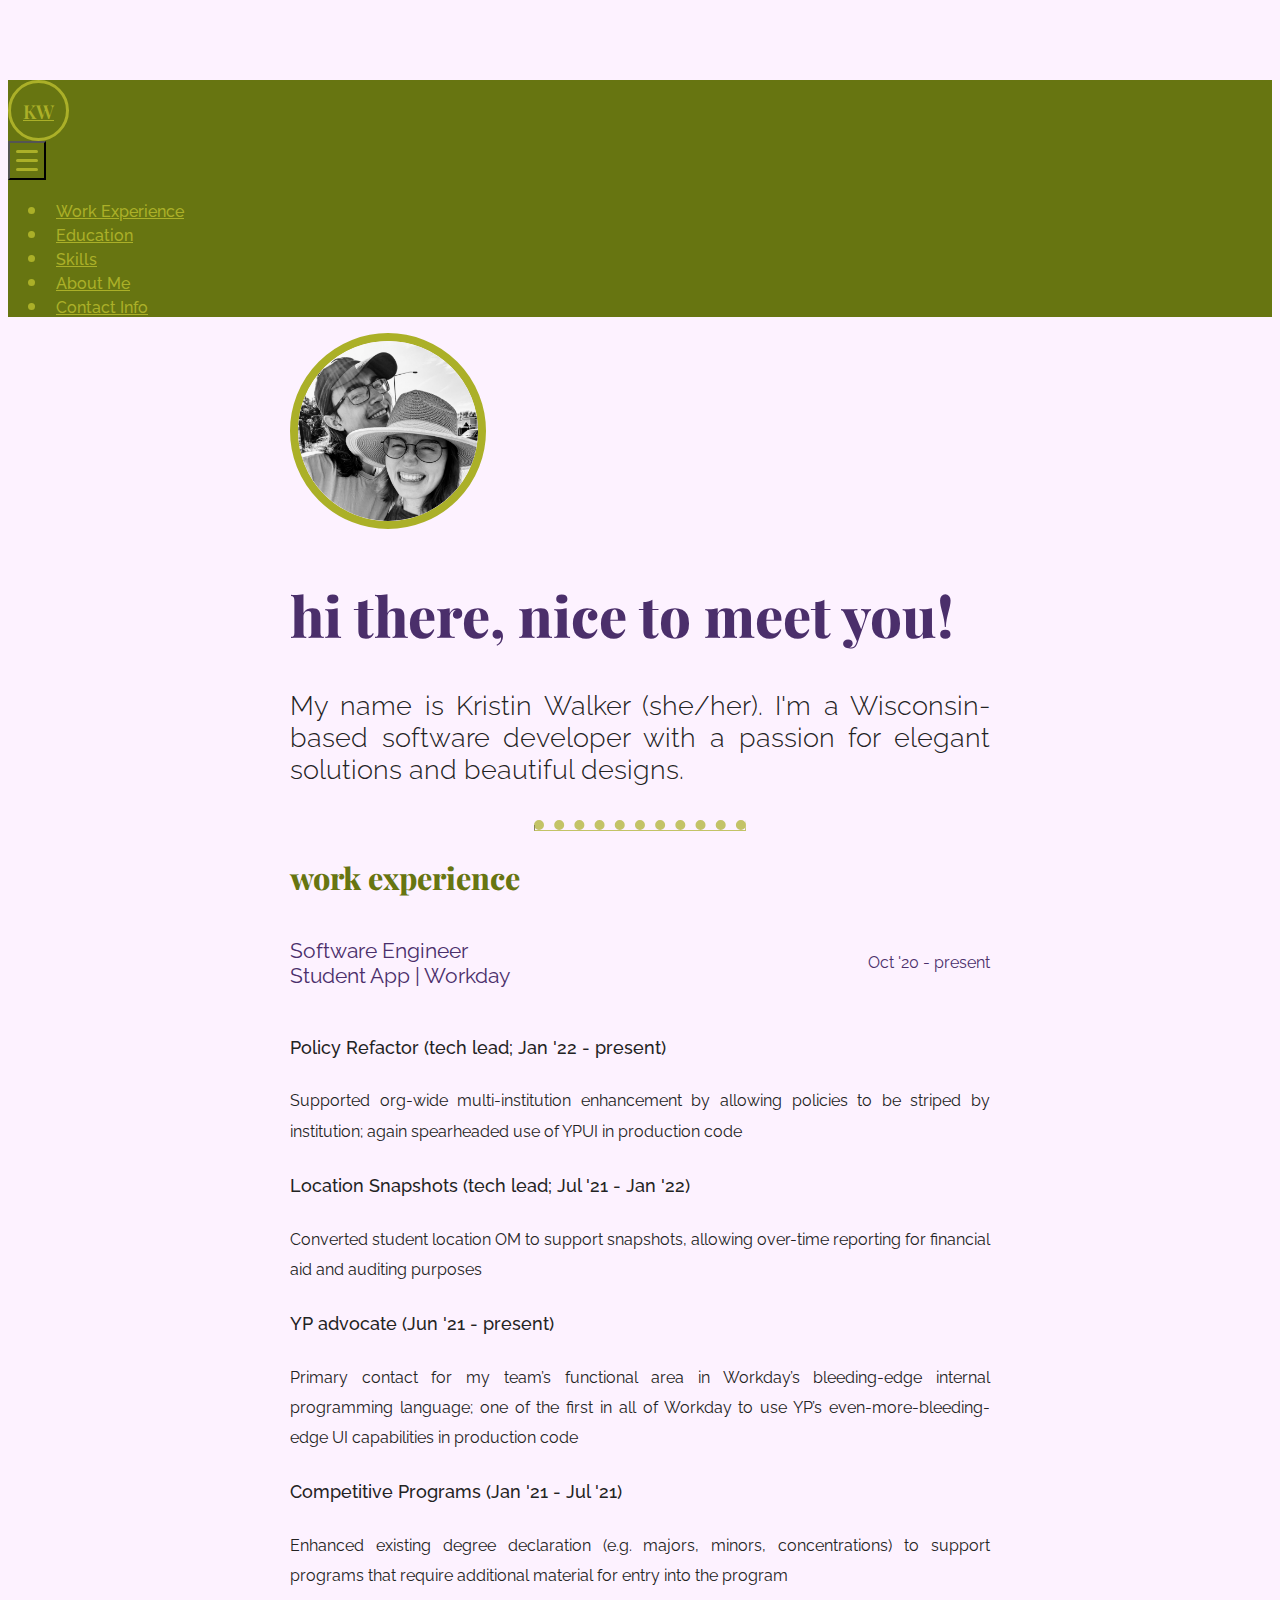
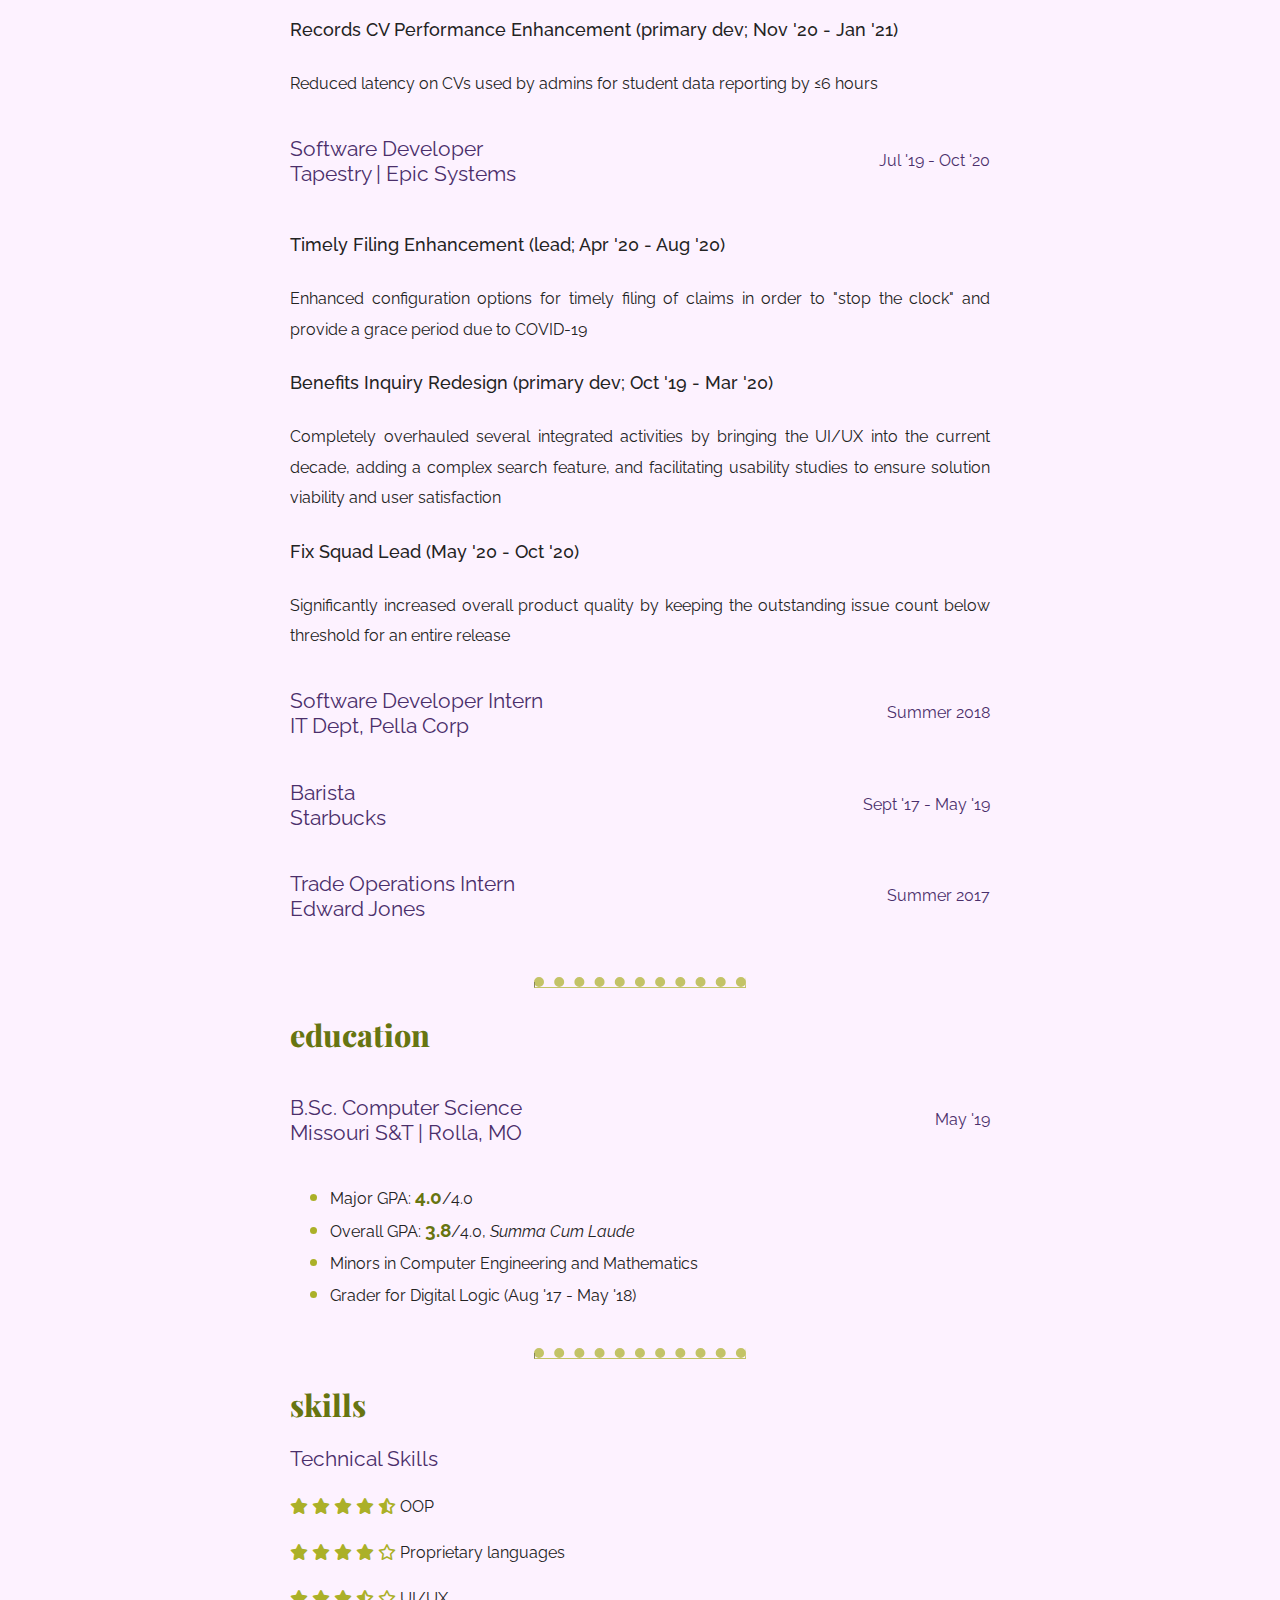
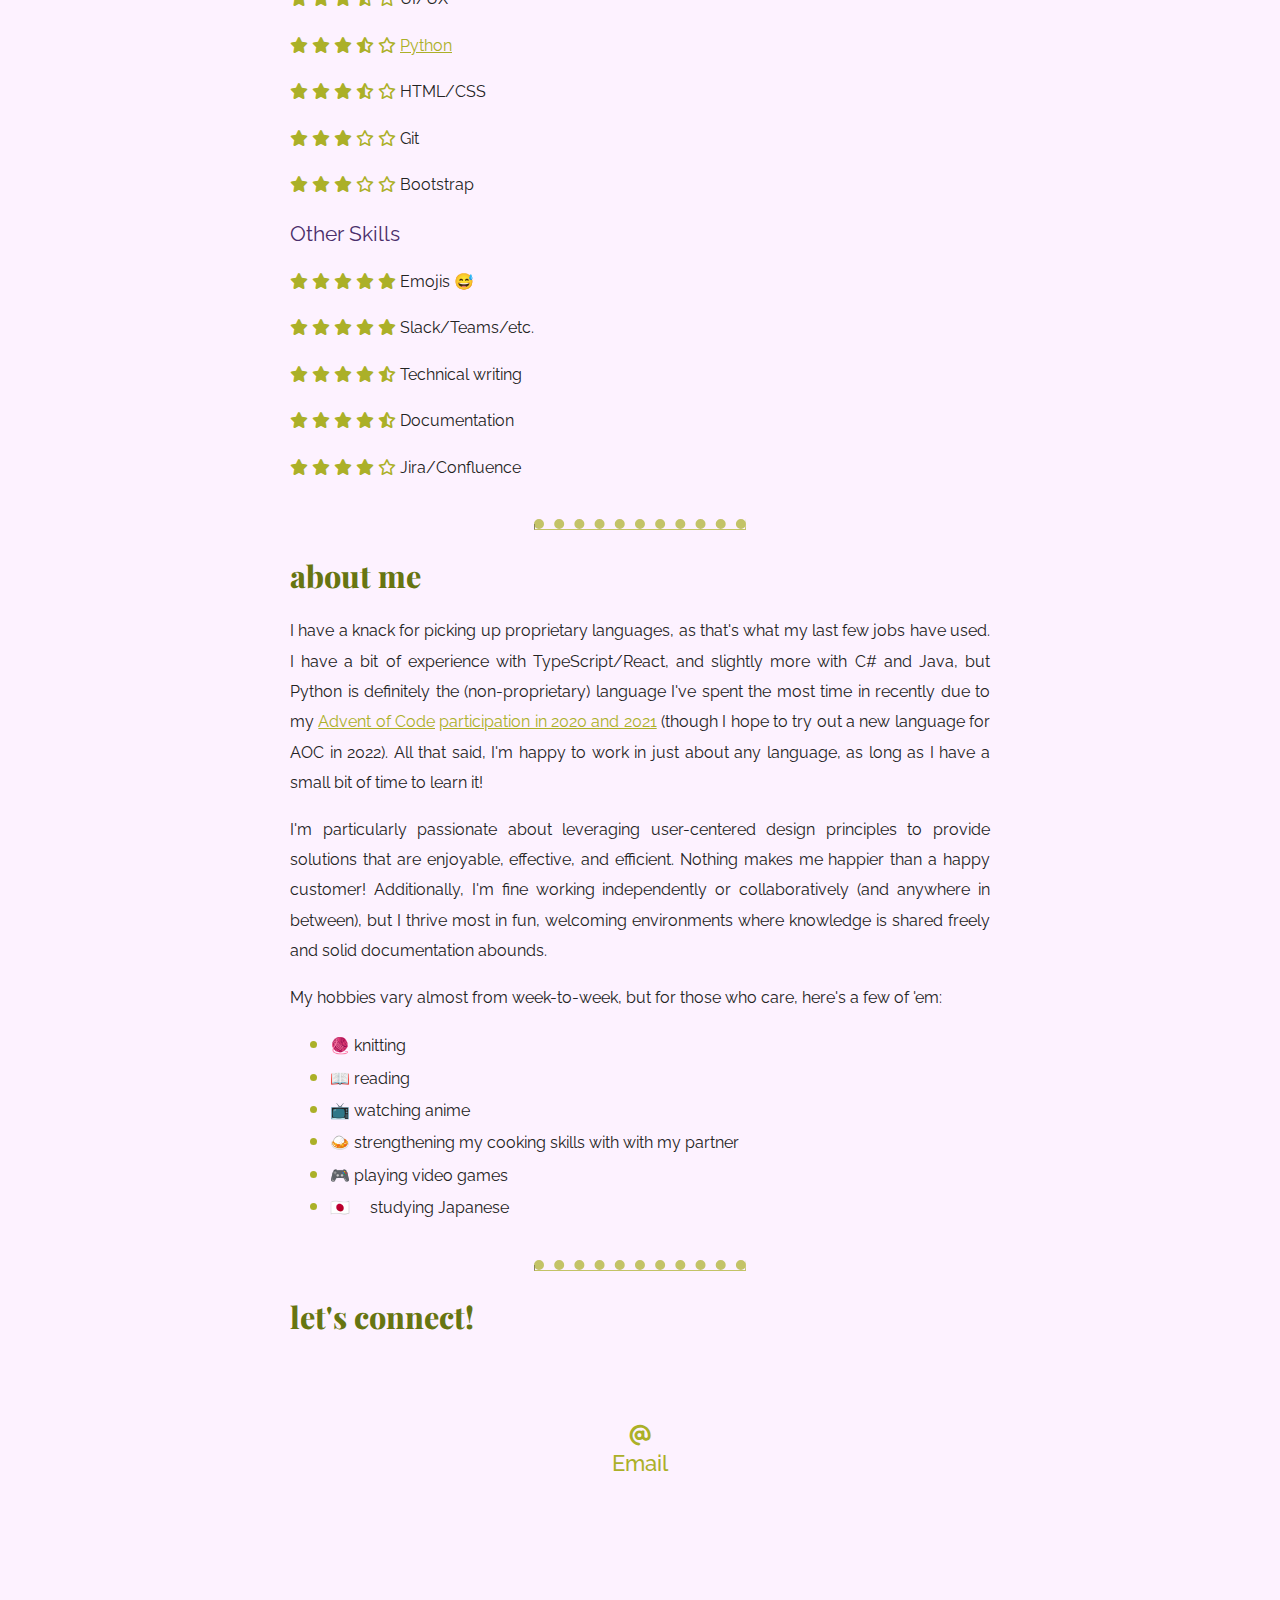
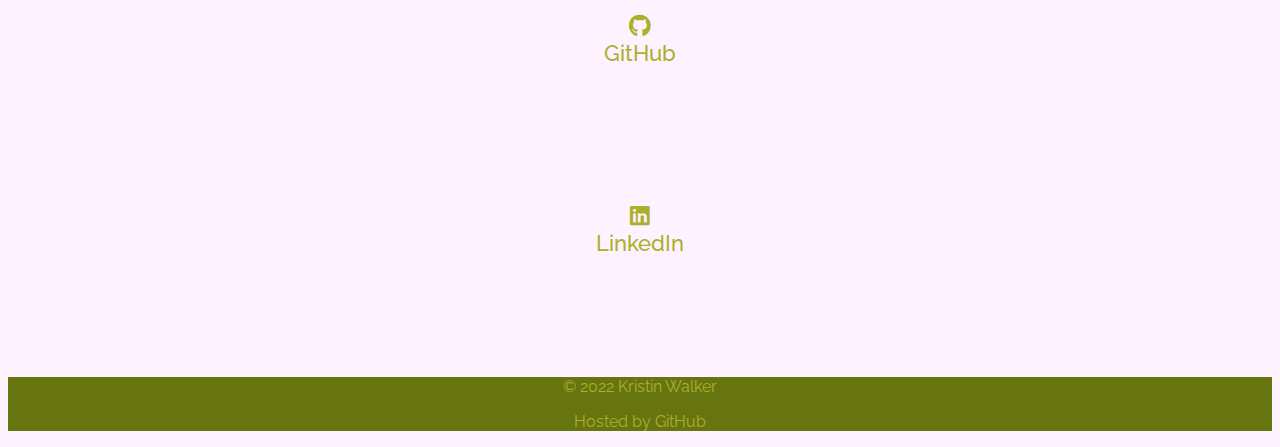
<file: index.html>
<!DOCTYPE html>
<html lang="en" dir="ltr">

<head>
  <meta charset="utf-8">
  <title>Kristin Walker</title>
  <!-- favicon -->
  <link rel="icon" type="image/ico" href="favicon.ico">

  <!-- fontawesome -->
  <link rel="stylesheet" href="https://cdnjs.cloudflare.com/ajax/libs/font-awesome/6.0.0/css/all.min.css" integrity="sha512-9usAa10IRO0HhonpyAIVpjrylPvoDwiPUiKdWk5t3PyolY1cOd4DSE0Ga+ri4AuTroPR5aQvXU9xC6qOPnzFeg==" crossorigin="anonymous"
    referrerpolicy="no-referrer" />

  <!-- bootstrap -->
  <link href="https://cdn.jsdelivr.net/npm/bootstrap@5.1.3/dist/css/bootstrap.min.css" rel="stylesheet" integrity="sha384-1BmE4kWBq78iYhFldvKuhfTAU6auU8tT94WrHftjDbrCEXSU1oBoqyl2QvZ6jIW3" crossorigin="anonymous">
  <meta name="viewport" content="width=device-width, initial-scale=1.0" />

  <!-- fonts -->
  <link rel="preconnect" href="https://fonts.googleapis.com">
  <link rel="preconnect" href="https://fonts.gstatic.com" crossorigin>
  <link href="https://fonts.googleapis.com/css2?family=Playfair+Display:wght@400;500;600;700;800&family=Raleway:wght@100;200;300;400;500;600;700;800&display=swap" rel="stylesheet">

  <!-- custom stylesheet -->
  <link rel="stylesheet" href="styles.css">
</head>

<body>
  <!-- navigation -->
  <nav class="navbar fixed-top navbar-expand-lg px-3">
    <a href="https://kwalker314.github.io/" class="navbar-brand home-initials">KW</a>
    <button class="navbar-toggler" data-bs-toggle="collapse" data-bs-target="#navbar">
      <div class="hamburger-menu div-1"></div>
      <div class="hamburger-menu div-2"></div>
      <div class="hamburger-menu div-3"></div>
    </button>
    <div class="navbar-collapse collapse justify-content-end" id="navbar">
      <ul class="navbar-nav mt-1">
        <li class="nav-item"><a href="#experience" class="nav-link">Work Experience</a></li>
        <li class="nav-item"><a href="#education" class="nav-link">Education</a></li>
        <li class="nav-item"><a href="#skills" class="nav-link">Skills</a></li>
        <li class="nav-item"><a href="#about-me" class="nav-link">About Me</a></li>
        <li class="nav-item"><a href="#contact" class="nav-link">Contact Info</a></li>
      </ul>
    </div>
  </nav>

  <!-- actual page content, wow -->
  <section id="intro" class="anchor d-flex flex-wrap flex-lg-nowrap align-content-center mx-5 mx-md-auto">
    <img class="profile-img" src="profile-circle.png" alt="Kristin's partner (left) and Kristin (right)" title="Kristin (right) and Kristin's partner (left)" />
    <div class="intro-text align-items-center">
      <h1>hi there, nice to meet you!</h1>
      <p>
        My name is Kristin Walker (she/her). I'm a Wisconsin-based software developer
        with a passion for elegant solutions and beautiful designs.
      </p>
    </div>
  </section>

  <section id="experience" class="anchor mx-5 mx-md-auto">
    <hr>
    <h2>work experience</h2>
    <div class="experience-summary flex-wrap">
      <h3 class="mb-2 mb-md-3">
        Software Engineer
        <br>
        Student App | Workday
      </h3>
      <p class="mb-2 mb-md-0">Oct '20 - present</p>
    </div>
    <h4>Policy Refactor (tech lead; Jan '22 - present)</h4>
    <p>
      Supported org-wide multi-institution enhancement
      by allowing policies to be striped by institution;
      again spearheaded use of YPUI in production code
    </p>
    <h4>Location Snapshots (tech lead; Jul '21 - Jan '22)</h4>
    <p>
      Converted student location OM to support snapshots,
      allowing over-time reporting for financial aid and auditing purposes
    </p>
    <h4>YP advocate (Jun '21 - present)</h4>
    <p>
      Primary contact for my team’s functional area in Workday’s bleeding-edge internal programming language;
      one of the first in all of Workday to use YP’s even-more-bleeding-edge UI capabilities in production code
    </p>
    <h4>Competitive Programs (Jan '21 - Jul '21)</h4>
    <p>
      Enhanced existing degree declaration (e.g. majors, minors, concentrations)
      to support programs that require additional material for entry into the program
    </p>
    <h4>Records CV Performance Enhancement (primary dev; Nov '20 - Jan '21)</h4>
    <p>
      Reduced latency on CVs used by admins for student data reporting by ≤6 hours
    </p>
    <div class="experience-summary flex-wrap">
      <h3 class="mb-2 mb-md-3">
        Software Developer
        <br>
        <span title="(Translation for non-Epic employees: Tapestry is patient billing 💸)">Tapestry</span> | Epic Systems
      </h3>
      <p class="mb-2 mb-md-0">Jul '19 - Oct '20</p>
    </div>
    <h4>Timely Filing Enhancement (lead; Apr '20 - Aug '20)</h4>
    <p>
      Enhanced configuration options for timely filing of claims in order to
      "stop the clock" and provide a grace period due to COVID-19
    </p>
    <h4>Benefits Inquiry Redesign (primary dev; Oct '19 - Mar '20)</h4>
    <p>Completely overhauled several integrated activities by bringing the UI/UX
      into the current decade, adding a complex search feature, and facilitating
      usability studies to ensure solution viability and user satisfaction
    </p>
    <h4>Fix Squad Lead (May '20 - Oct '20)</h4>
    <p>
      Significantly increased overall product quality by keeping
      the outstanding issue count below threshold for an entire release
    </p>
    <div class="experience-summary flex-wrap">
      <h3 class="mb-2 mb-md-3" title="🚪 (I wanted to use the window emoji here
because I prefer to say that Pella is in the ~fenestration industry~ and
unfortunately that emoji isn't supported by Chrome, which is what I use, and I
refuse to look at the 'undisplayable icon' square on my own website)">
        Software Developer Intern
        <br>
        IT Dept, Pella Corp
      </h3>
      <p class="mb-2 mb-md-0">Summer 2018</p>
    </div>
    <div class="experience-summary flex-wrap">
      <div>
        <h3 class="mb-2 mb-md-3" title="Coffee break! ☕">
          Barista
          <br>
          Starbucks
        </h3>
      </div>
      <p class="mb-2 mb-md-0">Sept '17 - May '19</p>
    </div>
    <div class="experience-summary flex-wrap">
      <h3 class="mb-2 mb-md-3">
        Trade Operations Intern
        <br>
        Edward Jones
      </h3>
      <p class="mb-2 mb-md-0">Summer 2017</p>
    </div>
  </section>

  <section id="education" class="anchor mx-5 mx-md-auto">
    <hr>
    <h2>education</h2>
    <div class="experience-summary flex-wrap">
      <h3 class="mb-2 mb-md-3">
        B.Sc. Computer Science
        <br>
        Missouri S&T | Rolla, MO
      </h3>
      <p class="mb-2 mb-md-0">May '19</p>
    </div>
    <ul>
      <li>Major GPA: <strong>4.0</strong>/4.0</li>
      <li>Overall GPA: <strong>3.8</strong>/4.0, <em>Summa Cum Laude</em></li>
      <li>Minors in Computer Engineering and Mathematics</li>
      <li>Grader for Digital Logic (Aug '17 - May '18)</li>
    </ul>
  </section>

  <section id="skills" class="anchor mx-5 mx-md-auto">
    <hr>
    <h2>skills</h2>
    <div class="row">
      <div class="col-md-6">
        <h3>Technical Skills</h3>
        <p>
          <i class="fa-solid fa-star"></i>
          <i class="fa-solid fa-star"></i>
          <i class="fa-solid fa-star"></i>
          <i class="fa-solid fa-star"></i>
          <i class="fa-solid fa-star-half-stroke"></i>
          OOP
        </p>
        <p>
          <i class="fa-solid fa-star"></i>
          <i class="fa-solid fa-star"></i>
          <i class="fa-solid fa-star"></i>
          <i class="fa-solid fa-star"></i>
          <i class="fa-regular fa-star"></i>
          Proprietary languages
        </p>
        <p>
          <i class="fa-solid fa-star"></i>
          <i class="fa-solid fa-star"></i>
          <i class="fa-solid fa-star"></i>
          <i class="fa-solid fa-star-half-stroke"></i>
          <i class="fa-regular fa-star"></i>
          UI/UX
        </p>
        <p>
          <i class="fa-solid fa-star"></i>
          <i class="fa-solid fa-star"></i>
          <i class="fa-solid fa-star"></i>
          <i class="fa-solid fa-star-half-stroke"></i>
          <i class="fa-regular fa-star"></i>
          <a href="https://github.com/kwalker314/advent-of-code">Python</a>
        </p>
        <p>
          <i class="fa-solid fa-star"></i>
          <i class="fa-solid fa-star"></i>
          <i class="fa-solid fa-star"></i>
          <i class="fa-solid fa-star-half-stroke"></i>
          <i class="fa-regular fa-star"></i>
          HTML/CSS
        </p>
        <p>
          <i class="fa-solid fa-star"></i>
          <i class="fa-solid fa-star"></i>
          <i class="fa-solid fa-star"></i>
          <i class="fa-regular fa-star"></i>
          <i class="fa-regular fa-star"></i>
          Git
        </p>
        <p>
          <i class="fa-solid fa-star"></i>
          <i class="fa-solid fa-star"></i>
          <i class="fa-solid fa-star"></i>
          <i class="fa-regular fa-star"></i>
          <i class="fa-regular fa-star"></i>
          Bootstrap
        </p>
      </div>

      <div class="col-md-6">
        <h3>Other Skills</h3>
        <p>
          <i class="fa-solid fa-star"></i>
          <i class="fa-solid fa-star"></i>
          <i class="fa-solid fa-star"></i>
          <i class="fa-solid fa-star"></i>
          <i class="fa-solid fa-star"></i>
          Emojis 😅
        </p>
        <p>
          <i class="fa-solid fa-star"></i>
          <i class="fa-solid fa-star"></i>
          <i class="fa-solid fa-star"></i>
          <i class="fa-solid fa-star"></i>
          <i class="fa-solid fa-star"></i>
          Slack/Teams/etc.
        </p>
        <p>
          <i class="fa-solid fa-star"></i>
          <i class="fa-solid fa-star"></i>
          <i class="fa-solid fa-star"></i>
          <i class="fa-solid fa-star"></i>
          <i class="fa-solid fa-star-half-stroke"></i>
          Technical writing
        </p>
        <p>
          <i class="fa-solid fa-star"></i>
          <i class="fa-solid fa-star"></i>
          <i class="fa-solid fa-star"></i>
          <i class="fa-solid fa-star"></i>
          <i class="fa-solid fa-star-half-stroke"></i>
          Documentation
        </p>
        <p>
          <i class="fa-solid fa-star"></i>
          <i class="fa-solid fa-star"></i>
          <i class="fa-solid fa-star"></i>
          <i class="fa-solid fa-star"></i>
          <i class="fa-regular fa-star"></i>
          Jira/Confluence
        </p>
      </div>
  </section>

  <section id="about-me" class="anchor mx-5 mx-md-auto">
    <hr>
    <h2>about me</h2>
    <p>
      I have a knack for picking up proprietary languages, as that's what my last few jobs have used.
      I have a bit of experience with TypeScript/React, and slightly more with C# and Java,
      but Python is definitely the (non-proprietary) language I've spent the most time in recently due to my
      <a href="https://adventofcode.com/">Advent of Code</a>
      <a href="https://github.com/kwalker314/advent-of-code">participation in 2020 and 2021</a>
      (though I hope to try out a new language for AOC in 2022).
      All that said, I'm happy to work in just about any language, as long as I have a small bit of time to learn it!
    </p>
    <p>
      I'm particularly passionate about leveraging user-centered design principles to provide solutions that are enjoyable, effective, and efficient.
      Nothing makes me happier than a happy customer!
      Additionally, I'm fine working independently or collaboratively (and anywhere in between),
      but I thrive most in fun, welcoming environments where knowledge is shared freely and solid documentation abounds.
    </p>
    <p>
      My hobbies vary almost from week-to-week, but for those who care, here's a few of 'em:</p>
    <ul>
      <li title="desperately trying to keep my yarn stash from turning into a fully-stocked craft store">
        🧶 knitting
      </li>
      <li title="fantasy and sci-fi are definitely my favorites, but I'll read a variety of genres">
        📖 reading
      </li>
      <li title="don't get me started unless you want a multi-hour conversation lol">
        📺 watching anime
      </li>
      <li title="mid-effort, high-yield dish recommendations are always welcome! bonus points if they're vegetarian or vegan~">
        🍛 strengthening my cooking skills with with my partner
      </li>
      <li title="i primarily love Pokemon & all sorts of indie games">
        🎮 playing video games
      </li>
      <li title="まだ下手だけど、日本語で話せば連絡し合いましょう！... this is certainly a lifelong endeavor haha">
        🇯🇵　 studying Japanese
      </li>
    </ul>
  </section>

  <section id="contact" class="anchor mx-5 mx-md-auto">
    <hr>
    <h2>let's connect!</h2>
    <div class="row mx-2 pt-2">
      <a class="col-sm-4 contact-method" href="mailto:kristin.walker314@gmail.com?subject=Let's Talk!">
        <i class="fa-solid fa-at"></i>
        <div>
          Email
        </div>
      </a>
      <a class="col-sm-4 contact-method" href="https://github.com/kwalker314">
        <i class="fa-brands fa-github"></i>
        <div>
          GitHub
        </div>
      </a>
      <a class="col-sm-4 contact-method" href="https://www.linkedin.com/in/kristinwalker314/">
        <i class="fa-brands fa-linkedin"></i>
        <div>
          LinkedIn
        </div>
      </a>
    </div>
  </section>

  <footer class="footer bottom py-3">
    <p>© 2022 Kristin Walker</p>
    <p>Hosted by GitHub</p>
  </footer>

  <!-- javascript for boostrap -->
  <script src="https://cdn.jsdelivr.net/npm/bootstrap@5.1.3/dist/js/bootstrap.bundle.min.js" integrity="sha384-ka7Sk0Gln4gmtz2MlQnikT1wXgYsOg+OMhuP+IlRH9sENBO0LRn5q+8nbTov4+1p" crossorigin="anonymous"></script>
</body>

</html>
</file>
<file: styles.css>
body{font:100% "Raleway",sans-serif;color:#232323;background-color:#fdf2ff;text-align:justify;margin-top:80px}body ::selection{background-color:#677511;color:#fdf2ff}body nav{background-color:#677511;margin:auto}body section{margin:15px auto;max-width:700px;line-height:1.9em}body section>hr{width:30%;margin:20px auto;justify-content:center;border-top:10px dotted;border-color:#abb028;opacity:70%;background-color:unset}body i{color:#abb028}body a{color:#abb028;transition-duration:.4s}body a:visited{color:#677511}body a:hover{color:#4b2f6b}body h1{font:350% "Playfair Display",serif;font-weight:800;color:#4b2f6b}body h2{font:190% "Playfair Display",serif;font-weight:800;color:#677511;margin-bottom:20px}body h3{color:#4b2f6b;font-weight:600;font:130% "Raleway",sans-serif}body h4{font-weight:500;font-size:110%}body li::marker{color:#abb028;opacity:50%;font-size:130%}body strong{color:#677511;font-size:1.2em}body footer{background-color:#677511;color:#abb028;text-align:center;align-self:center;margin-top:50px}.home-initials{background-color:#677511;font:120% "Playfair Display",serif;font-weight:600;width:55px;height:55px;border:3px solid;border-color:#abb028;border-radius:50%;display:flex;align-items:center;justify-content:center}.home-initials:visited{color:#abb028}.home-initials:hover{color:#4b2f6b;background-color:#abb028}.nav-link{color:#abb028 !important;font-weight:500;padding:12px 5px !important;margin:6px 3px;border-radius:10px}.nav-link:hover{background-color:#abb028;color:#4b2f6b !important}.navbar-toggler{background-color:#677511;color:#abb028}.navbar-toggler div.hamburger-menu{background-color:#abb028;border-radius:5px;height:3px;width:22px;margin:6px 0}#intro .profile-img{margin:0 30px 0 0;max-width:180px;height:auto;align-self:center;border:8px solid;border-radius:50%;border-color:#abb028}#intro .intro-text p{font:170% "Raleway",sans-serif;font-weight:300;margin-bottom:0}#experience .experience-summary,#education .experience-summary{display:flex;flex-direction:row;justify-content:space-between;align-items:center;color:#4b2f6b}#experience .experience-summary h3,#education .experience-summary h3{min-width:320px}#experience .experience-summary p,#education .experience-summary p{margin:unset}#contact .contact-method{padding:20px;min-width:150px;min-height:150px;font-size:140%;font-weight:500;display:flex;flex-direction:column;justify-content:center;align-items:center;color:#abb028;text-decoration:none;border-radius:50%;position:relative;overflow:hidden}#contact .contact-method:after{content:"";width:0;height:0;position:absolute;margin-left:auto;margin-right:auto;border-radius:50%;left:0;right:0;text-align:center;transition-property:all;transition-timing-function:cubic-bezier(1, -0.55, 0, 1.59);transition-duration:.4s;background-color:#4b2f6b;z-index:-1}#contact .contact-method:hover:after{width:140px;height:140px;transition:all .4s cubic-bezier(0.58, -0.45, 0.47, 1.4)}.anchor:before{content:"";display:block;position:relative;width:0;height:100px;margin-top:-100px}@media (prefers-reduced-motion: reduce){*{scroll-behavior:auto;transition:none !important}*:after{transition:none !important}}
</file>
